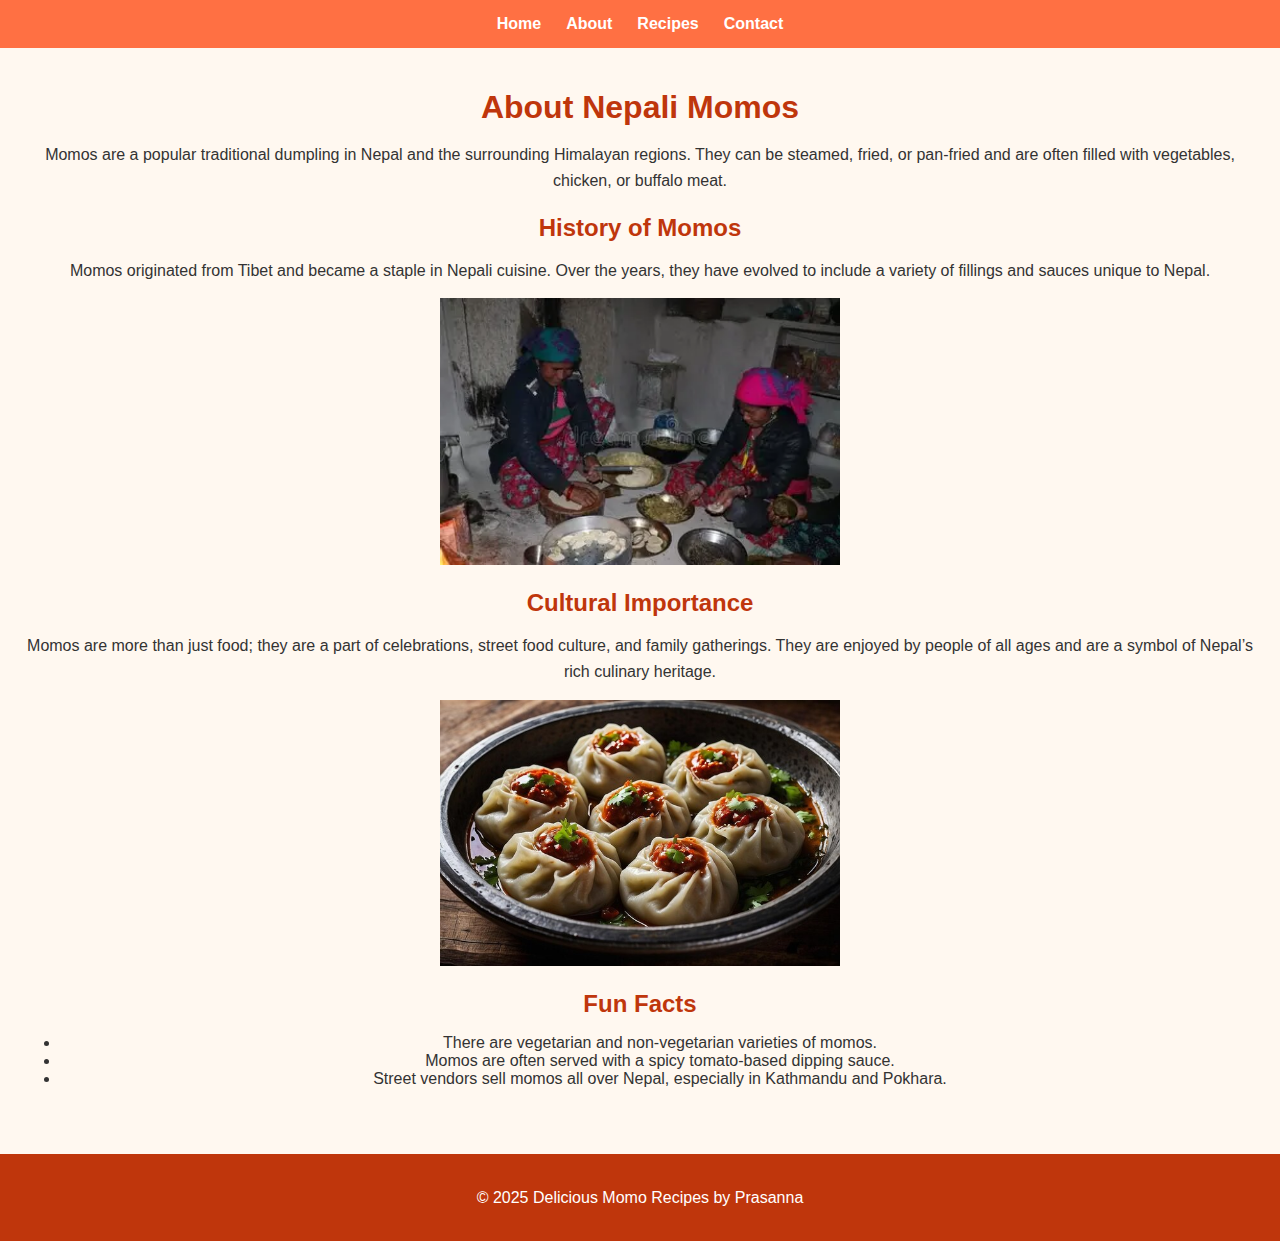
<file: about.html>
<!DOCTYPE html>
<html lang="en">
<head>
    <meta charset="UTF-8">
    <meta name="viewport" content="width=device-width, initial-scale=1.0">
    <title>About Nepali Momos</title>
    <link rel="stylesheet" href="style.css">
</head>
<body>

    <!-- Header & Navigation -->
    <header>
        <nav>
            <ul>
                <li><a href="index.html">Home</a></li>
                <li><a href="about.html">About</a></li>
                <li><a href="recipes.html">Recipes</a></li>
                <li><a href="contact.html">Contact</a></li>
            </ul>
        </nav>
    </header>

    <!-- Main Content -->
    <main>
        <h1>About Nepali Momos</h1>
        <p>Momos are a popular traditional dumpling in Nepal and the surrounding Himalayan regions. They can be steamed, fried, or pan-fried and are often filled with vegetables, chicken, or buffalo meat.</p>

        <!-- History Section -->
        <section>
            <h2>History of Momos</h2>
            <p>Momos originated from Tibet and became a staple in Nepali cuisine. Over the years, they have evolved to include a variety of fillings and sauces unique to Nepal.</p>
            <img src="images/nepali-momo.webp.webp" alt="Traditional Nepali momo" width="400">
        </section>

        <!-- Cultural Importance Section -->
        <section>
            <h2>Cultural Importance</h2>
            <p>Momos are more than just food; they are a part of celebrations, street food culture, and family gatherings. They are enjoyed by people of all ages and are a symbol of Nepal’s rich culinary heritage.</p>
            <img src="images/steam-momo.jpg" alt="Steaming momos" width="400">
        </section>

        <!-- Fun Facts Section -->
        <section>
            <h2>Fun Facts</h2>
            <ul>
                <li>There are vegetarian and non-vegetarian varieties of momos.</li>
                <li>Momos are often served with a spicy tomato-based dipping sauce.</li>
                <li>Street vendors sell momos all over Nepal, especially in Kathmandu and Pokhara.</li>
            </ul>
        </section>
    </main>

    <!-- Footer -->
    <footer>
        <p>© 2025 Delicious Momo Recipes by Prasanna</p>
    </footer>

</body>
</html>
</file>
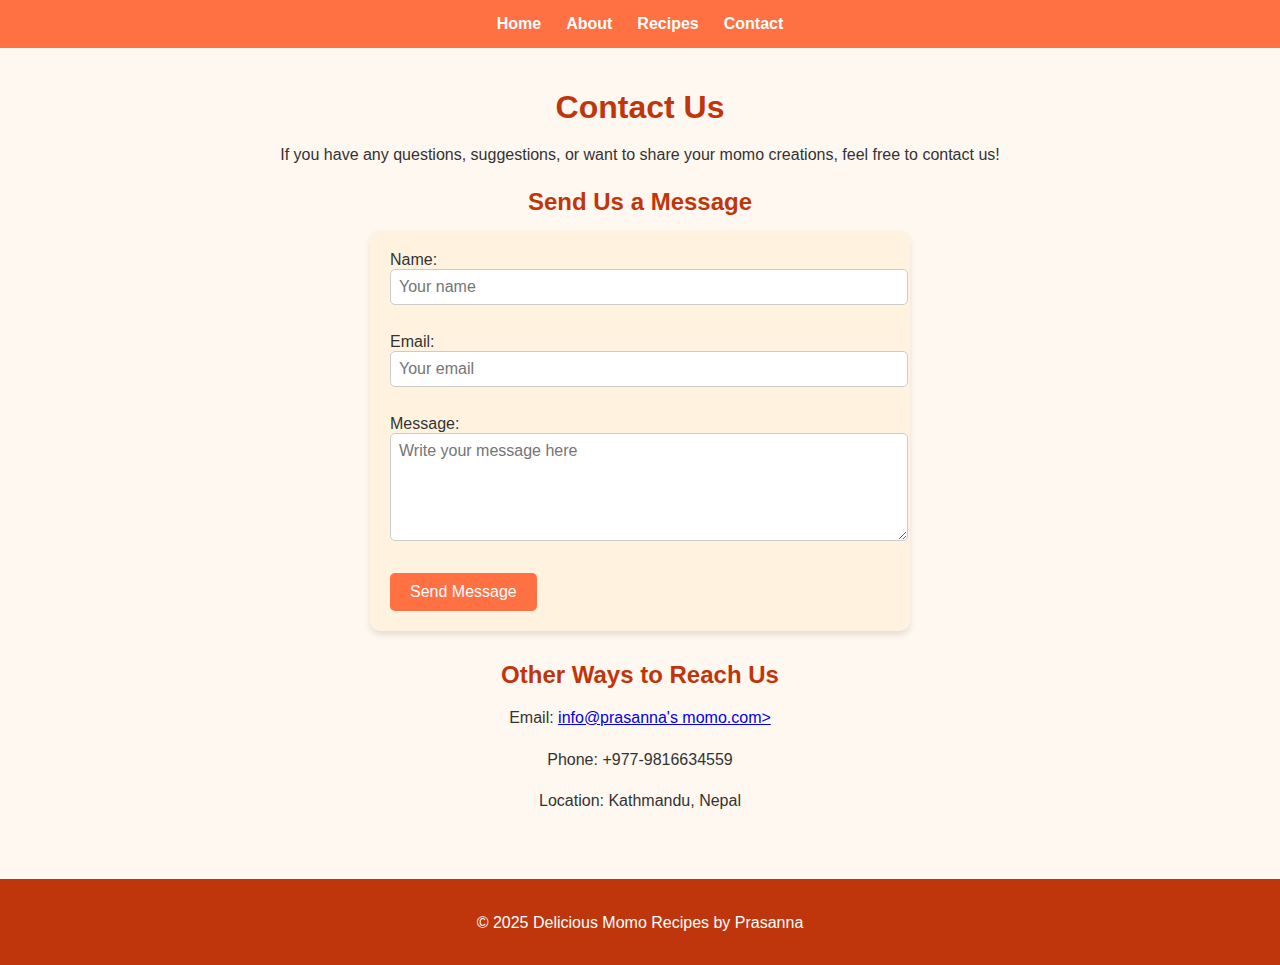
<file: contact.html>
<!DOCTYPE html>
<html lang="en">
<head>
    <meta charset="UTF-8">
    <meta name="viewport" content="width=device-width, initial-scale=1.0">
    <title>Contact - Delicious Momo Recipes</title>
    <link rel="stylesheet" href="style.css">
</head>
<body>

    <!-- Header & Navigation -->
    <header>
        <nav>
            <ul>
                <li><a href="index.html">Home</a></li>
                <li><a href="about.html">About</a></li>
                <li><a href="recipes.html">Recipes</a></li>
                <li><a href="contact.html">Contact</a></li>
            </ul>
        </nav>
    </header>

    <!-- Main Content -->
    <main>
        <h1>Contact Us</h1>
        <p>If you have any questions, suggestions, or want to share your momo creations, feel free to contact us!</p>

        <!-- Contact Form -->
        <section>
            <h2>Send Us a Message</h2>
            <form action="#" method="post">
                <label for="name">Name:</label><br>
                <input type="text" id="name" name="name" placeholder="Your name" required><br><br>

                <label for="email">Email:</label><br>
                <input type="email" id="email" name="email" placeholder="Your email" required><br><br>

                <label for="message">Message:</label><br>
                <textarea id="message" name="message" placeholder="Write your message here" rows="5" required></textarea><br><br>

                <button type="submit">Send Message</button>
            </form>
        </section>

        <!-- Contact Info -->
        <section>
            <h2>Other Ways to Reach Us</h2>
            <p>Email: <a href="mailto:paribeshranabhat4@gmail.com.com">info@prasanna's momo.com></a></p>
            <p>Phone: +977-9816634559</p>
            <p>Location: Kathmandu, Nepal</p>
        </section>
    </main>

    <!-- Footer -->
    <footer>
        <p>© 2025 Delicious Momo Recipes by Prasanna</p>
    </footer>

</body>
</html>
</file>
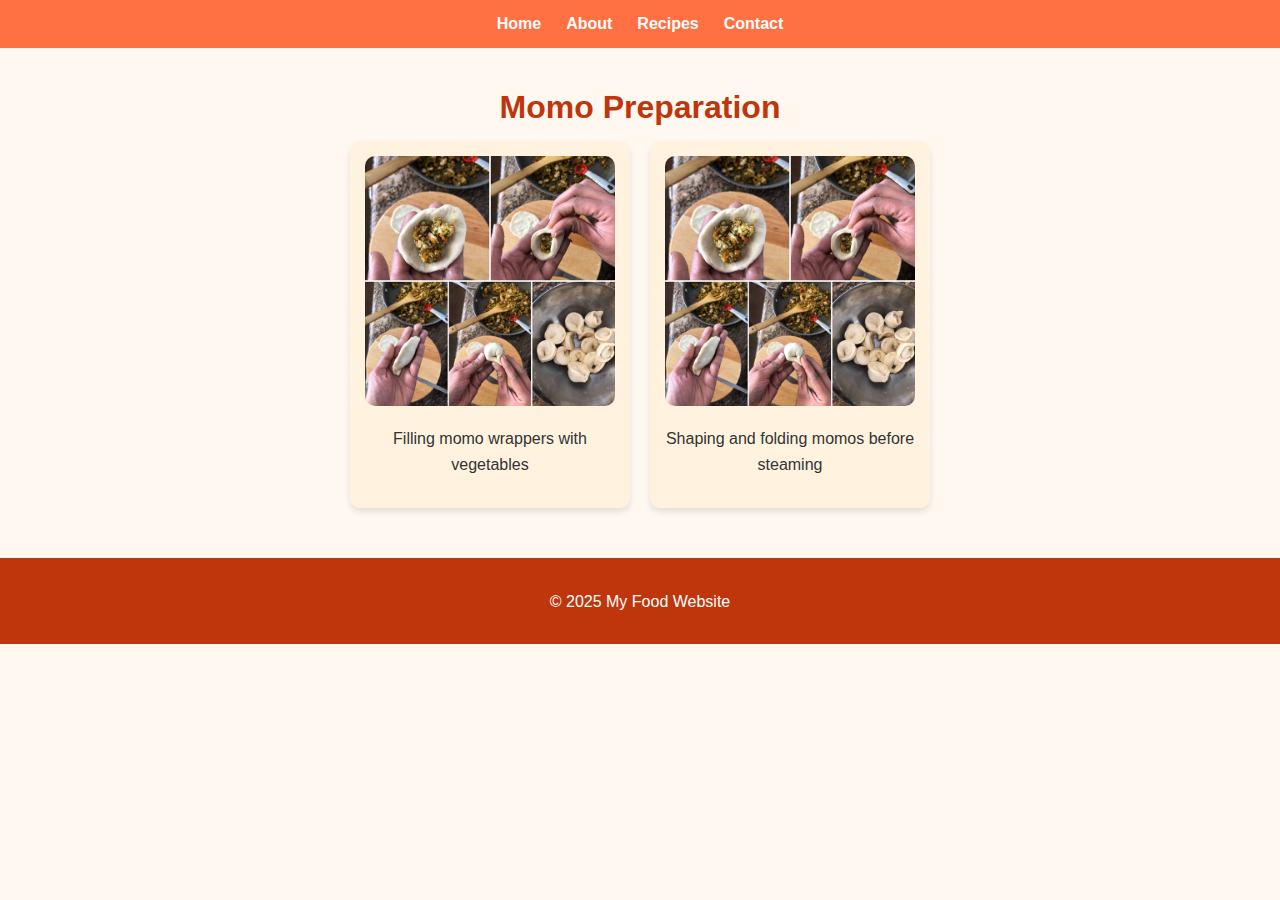
<file: recipe.html>
<!DOCTYPE html>
<html lang="en">
<head>
  <meta charset="UTF-8">
  <title>Recipe</title>
  <link rel="stylesheet" href="style.css">
</head>

<body>

  <header>
    <nav>
      <ul>
        <li><a href="index.html">Home</a></li>
        <li><a href="about.html">About</a></li>
        <li><a href="recipes.html">Recipes</a></li>
        <li><a href="contact.html">Contact</a></li>
      </ul>
    </nav>
  </header>

  <main>
    <h1>Momo Preparation</h1>

    <div class="recipe-grid">
      <div>
    <img src="images/Veg-Momos-Dough1.jpg" alt="Momo wrapping process">
        <p>Filling momo wrappers with vegetables</p>
      </div>

      <div>
        <img src="images/Veg-Momos-Dough1.jpg" alt="Shaping and folding momo">
        <p>Shaping and folding momos before steaming</p>
      </div>
    </div>
  </main>

  <footer>
    <p>© 2025 My Food Website</p>
  </footer>

</body>
</html>
</file>
<file: style.css>
.recipe-grid {
  display: flex;
  flex-wrap: wrap;
  justify-content: center;
  gap: 20px;
}
.recipe-grid div {
  width: 250px;
  text-align: center;
}
.recipe-grid img {
  width: 100%;
  border-radius: 10px;
}
body {
  font-family: Arial, sans-serif;
  margin: 0;
  padding: 0;
  background-color: #fff8f0;
  color: #333;
}

header {
  background-color: #ff7043;
  color: white;
  padding: 15px 0;
}

nav ul {
  display: flex;
  justify-content: center;
  list-style: none;
  gap: 25px;
  margin: 0;
  padding: 0;
}

nav a {
  color: white;
  text-decoration: none;
  font-weight: bold;
}

nav a:hover {
  text-decoration: underline;
}

main {
  padding: 20px;
  text-align: center;
}

footer {
  background-color: #ff7043;
  color: white;
  text-align: center;
  padding: 10px 0;
}

/* Responsive for mobile */
@media (max-width: 600px) {
  nav ul {
    flex-direction: column;
    gap: 10px;
  }
  .recipe-grid {
    flex-direction: column;
    gap: 20px;
  }
}

.recipe-grid {
  display: flex;
  flex-wrap: wrap;
  justify-content: center;
  gap: 20px;
}
.recipe-grid div {
  width: 250px;
  text-align: center;
}
.recipe-grid img {
  width: 100%;
  border-radius: 10px;
}

form {
  max-width: 400px;
  margin: 0 auto;
  text-align: left;
}
input, textarea {
  width: 100%;
  padding: 8px;
  margin-bottom: 10px;
  border-radius: 5px;
  border: 1px solid #ccc;
}
button {
  background-color: #ff7043;
  color: white;
  border: none;
  padding: 10px 20px;
  border-radius: 5px;
  cursor: pointer;
}
button:hover {
  background-color: #e64a19;
}
.recipe-grid div {
  width: 250px;
  text-align: center;
  background-color: #fff3e0;
  padding: 15px;
  border-radius: 10px;
  box-shadow: 0 4px 6px rgba(0,0,0,0.1);
  transition: transform 0.3s, box-shadow 0.3s;
}

.recipe-grid div:hover {
  transform: translateY(-5px);
  box-shadow: 0 8px 12px rgba(0,0,0,0.2);
}
h1, h2, h3 {
  color: #bf360c;
  margin-bottom: 15px;
}

p {
  line-height: 1.6;
  margin-bottom: 15px;
}
.featured-images img {
  border-radius: 10px;
  max-width: 100%;
  height: auto;
  box-shadow: 0 4px 6px rgba(0,0,0,0.1);
}
footer {
  background-color: #bf360c;
  color: white;
  text-align: center;
  padding: 15px 0;
  margin-top: 30px;
}
form {
  background-color: #fff3e0;
  padding: 20px;
  border-radius: 10px;
  box-shadow: 0 4px 6px rgba(0,0,0,0.1);
  max-width: 500px;
  margin: 0 auto 30px;
}

input, textarea {
  font-family: inherit;
  font-size: 16px;
}

button {
  font-size: 16px;
  transition: background 0.3s;
}

button:hover {
  background-color: #e64a19;
}
header {
  position: sticky;
  top: 0;
  z-index: 1000;
}
</file>
